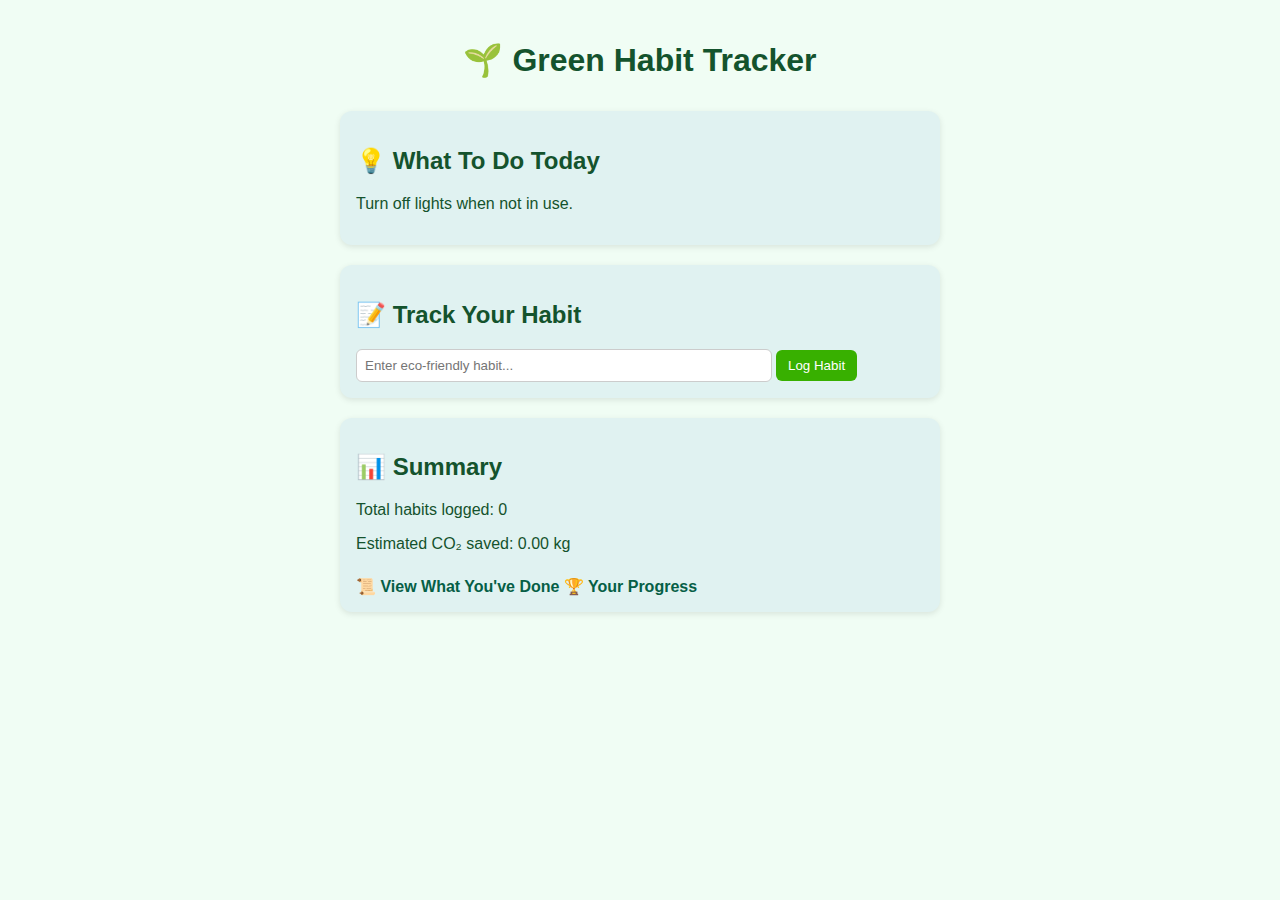
<file: index.html>
<!DOCTYPE html>
<html lang="en">
<head>
  <meta charset="UTF-8" />
  <meta name="viewport" content="width=device-width, initial-scale=1.0" />
  <title>Green Habit Tracker</title>
  <link rel="stylesheet" href="style.css" />
</head>
<body>
  <header>
    <h1>🌱 Green Habit Tracker</h1>
  </header>
  <main>
    <section class="eco-tip">
      <h2>💡 What To Do Today</h2>
      <p id="ecoTip">Loading tip...</p>
    </section>
    <section class="log-section">
      <h2>📝 Track Your Habit</h2>
      <form id="habitForm">
        <input type="text" id="habitInput" placeholder="Enter eco-friendly habit..." required />
        <button type="submit">Log Habit</button>
      </form>
    </section>
    <section class="summary">
      <h2>📊 Summary</h2>
      <p id="habitCount">Total habits logged: 0</p>
      <p id="carbonSaved">Estimated CO₂ saved: 0.00 kg</p>
      <a class="link" href="log.html">📜 View What You've Done</a>
      <a class="link" href="progress.html">🏆 Your Progress</a>
    </section>
  </main>
  <script src="script.js"></script>
</body>
</html>
</file>
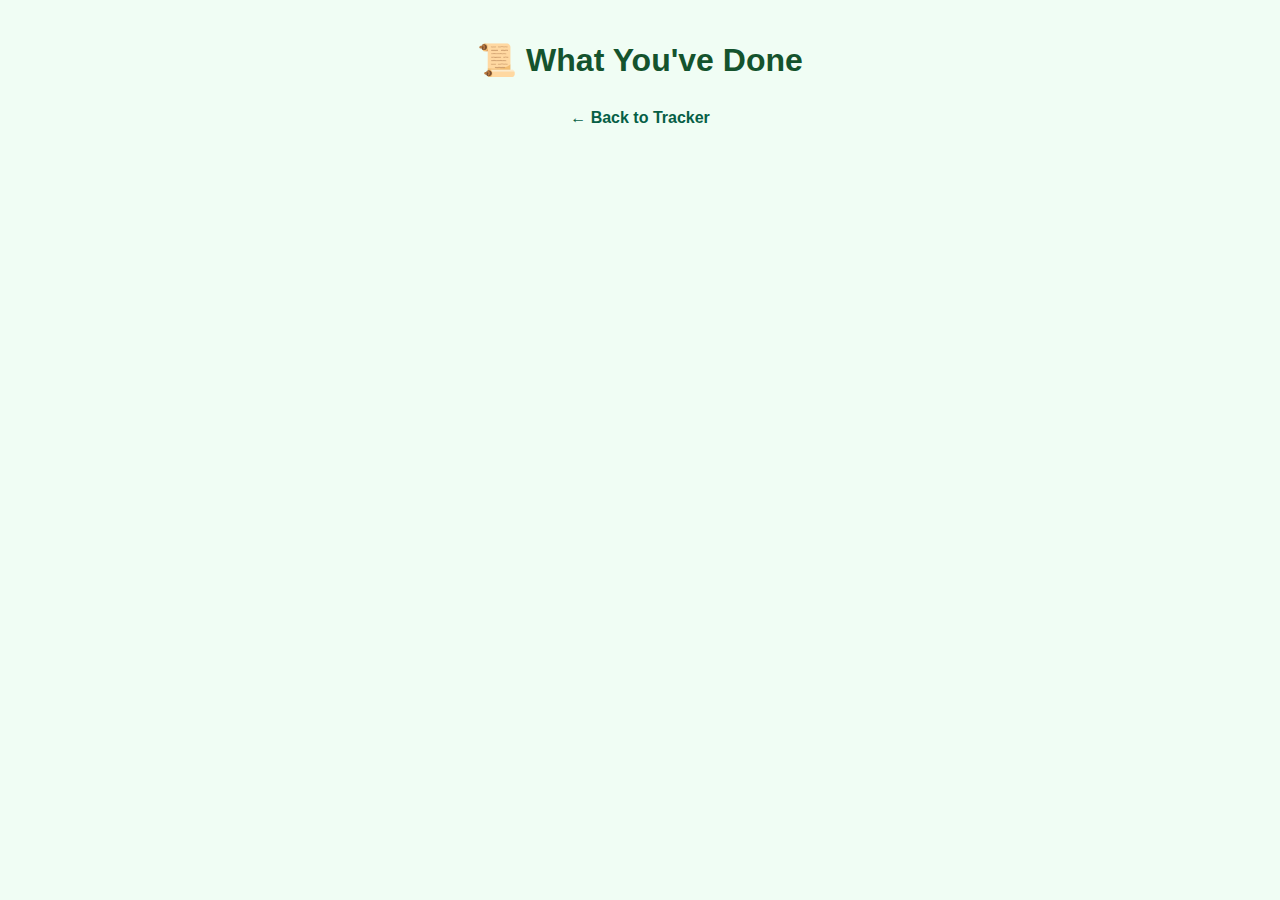
<file: log.html>
<!DOCTYPE html>
<html lang="en">
<head>
  <meta charset="UTF-8" />
  <title>Habit Log</title>
  <link rel="stylesheet" href="style.css" />
</head>
<body>
  <header>
    <h1>📜 What You've Done</h1>
    <a class="link" href="index.html">← Back to Tracker</a>
  </header>
  <main>
    <ul id="habitLogList" class="habit-log"></ul>
  </main>
  <script>
    const habitLogList = document.getElementById("habitLogList");
    const habits = JSON.parse(localStorage.getItem("habitLog")) || [];

    habits.forEach(entry => {
      const li = document.createElement("li");
      const habitText = entry.text || "🟢 Habit"; // fallback
      const habitDate = entry.date || "Unknown date";
      li.textContent = `${habitText} (${habitDate})`;
      habitLogList.appendChild(li);
    });
  </script>
</body>
</html>
</file>
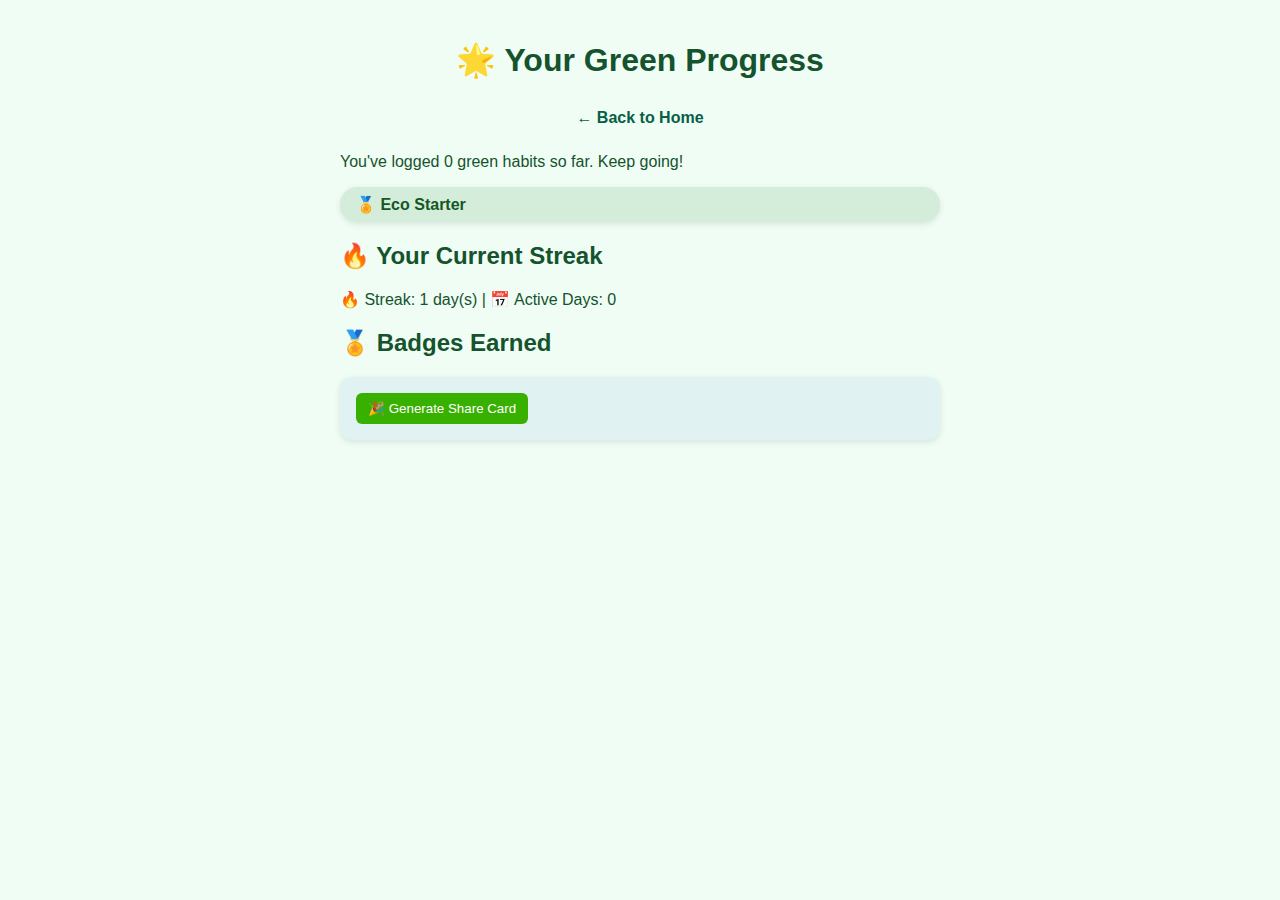
<file: progress.html>
<!DOCTYPE html>
<html lang="en">
<head>
  <meta charset="UTF-8" />
  <title>Your Progress</title>
  <link rel="stylesheet" href="style.css" />
</head>
<body>
  <header>
    <h1>🌟 Your Green Progress</h1>
    <a class="link" href="index.html">← Back to Home</a>
  </header>
  <main>
    <p id="summary">Loading your eco-scores...</p>
    <div class="badge" id="badge">🏅 Eco Starter</div>
    <h2>🔥 Your Current Streak</h2>
    <div id="streak">Loading...</div>
    <h2>🏅 Badges Earned</h2>
    <div id="badges" class="badge-container"></div>
  
<section>
  <canvas id="shareCardCanvas" style="display: none; margin-top: 1rem;"></canvas>
  <button onclick="generateShareCard()" class="button">🎉 Generate Share Card</button>
  <a id="downloadLink" style="display: none;" class="button" download="green badge.jpg">⬇️ Download Share Card</a>
</section>


</div>

  </main>
  <script src="script.js"></script>
</body>
</html>
</file>
<file: style.css>
body {
  font-family: 'Segoe UI', sans-serif;
  background-color: #f0fdf4;
  margin: 0;
  padding: 20px;
  color: #14532d;
}
header {
  text-align: center;
  padding-bottom: 10px;
}
main {
  max-width: 600px;
  margin: auto;
}
section {
  background: #e0f2f1;
  border-radius: 12px;
  padding: 16px;
  margin-bottom: 20px;
  box-shadow: 0 2px 6px rgba(0,0,0,0.1);
}
input[type="text"] {
  padding: 8px;
  width: 70%;
  border-radius: 6px;
  border: 1px solid #ccc;
}
button {
  padding: 8px 12px;
  background-color: #38b000;
  color: white;
  border: none;
  border-radius: 6px;
  cursor: pointer;
}
button:hover {
  background-color: #2f7300;
}
a.link {
  display: inline-block;
  margin-top: 8px;
  text-decoration: none;
  color: #065f46;
  font-weight: bold;
}
.badge-container {
  display: flex;
  gap: 1rem;
  flex-wrap: wrap;
}
.badge {
  background: #d4edda;
  color: #155724;
  padding: 8px 16px;
  border-radius: 20px;
  font-weight: bold;
  box-shadow: 0 2px 6px rgba(0,0,0,0.1);
}
.badge-section {
  text-align: center;
  margin-top: 2rem;
  background: #e6ffe6;
  padding: 1.5rem;
  border-radius: 20px;
  box-shadow: 0 0 10px #99cc99;
}
.green-badge {
  width: 150px;
  margin: 1rem auto;
  display: block;
}

.habit-log li {
  background: #f9fafb;
  padding: 10px;
  margin-bottom: 5px;
  border-left: 5px solid #38b000;
  border-radius: 4px;
}
</file>
